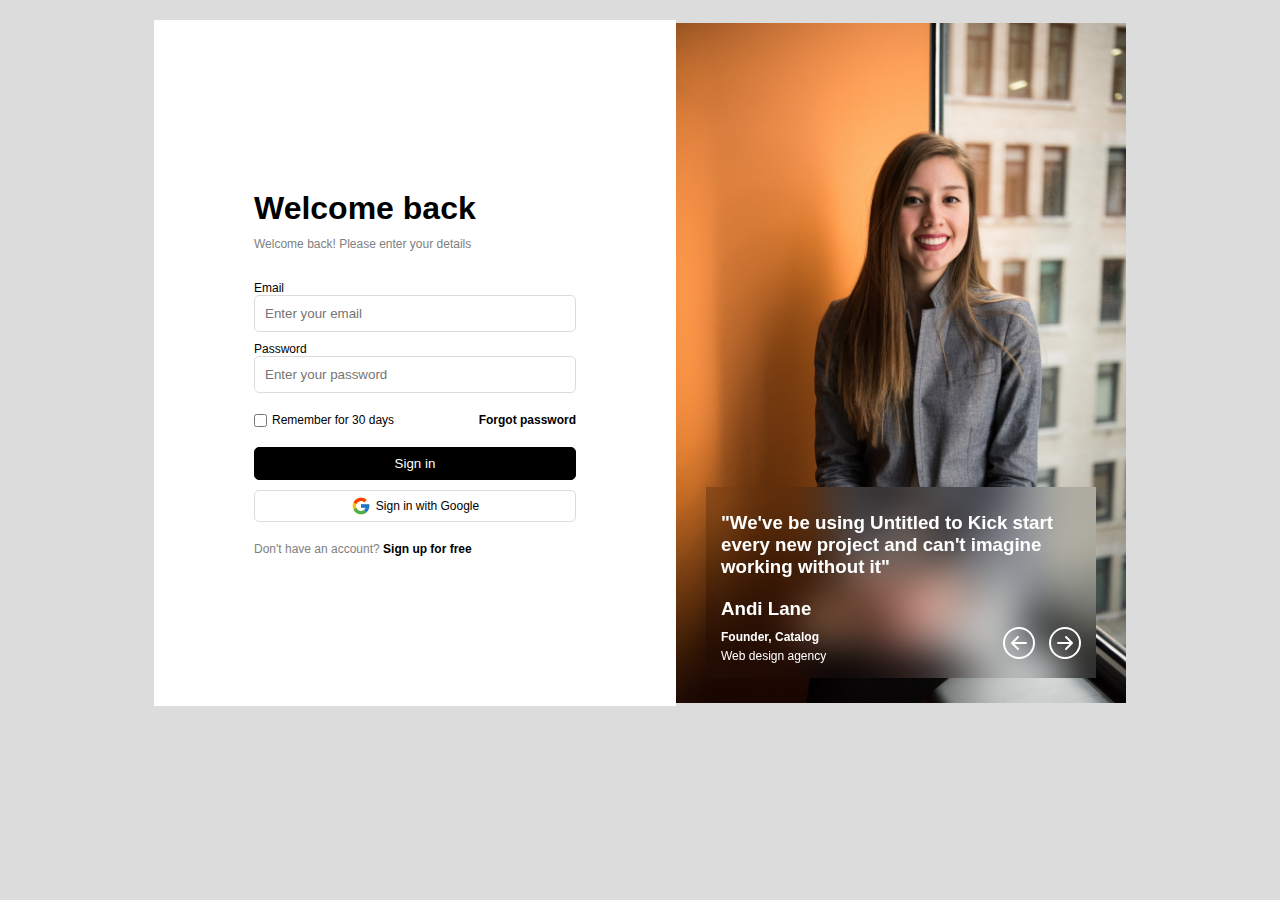
<file: index.html>
<!DOCTYPE html>
<html lang="en">
<head>
    <meta charset="UTF-8">
    <meta http-equiv="X-UA-Compatible" content="IE=edge">
    <meta name="viewport" content="width=device-width, initial-scale=1.0">
    <link rel="stylesheet" href="style.css">
    <title>Document</title>
</head>
<body>
    <main>
        <section>
            <h1>Welcome back</h1>
            <p>Welcome back! Please enter your details</p>
        </section>

        <section>
            <form action="">
                <div class="form1">
                    <div>
                        <label for="email">Email</label>
                        <input name="email" type="email" placeholder="Enter your email" class="input1">
                    </div>
                    <div>
                        <label for="password">Password</label>
                        <input name="password" type="password" placeholder="Enter your password" class="input1">
                    </div>
                </div>

                <div class="form2">
                    <div>
                        <input type="checkbox">
                        <label for="check">Remember for 30 days</label>
                    </div>
                    <div>
                        <b><a href="">Forgot password</a></b>
                    </div>
                </div>
                
                <div class="form3">
                    <button class="boton1">Sign in</button>
                    <button class="boton2"> <img src="icons8-google.svg" alt=""> <p>Sign in with Google</p></button>
                </div>
            </form>
        </section>

        <section>
            <p>Don't have an account? <b><a href="">Sign up for free</a></b></p>
        </section>
    </main>

    <aside>
        <section>
            <div class="card1">
                <h3>"We've be using Untitled to Kick start every new project and can't imagine working without it"</h3>
            </div> 
            <div class="card2">
                <div>
                    <h3>Andi Lane</h3>
                    <div>
                        <p class="p1"><b>Founder, Catalog</b></p>
                        <p> Web design agency</p>
                    </div>
                </div>
                <div>
                    <button class="boton3">    
                        <svg class="flecha1" xmlns="http://www.w3.org/2000/svg" width="32" height="32" fill="currentColor" class="bi bi-arrow-down-circle" viewBox="0 0 16 16">
                            <path fill-rule="evenodd" d="M1 8a7 7 0 1 0 14 0A7 7 0 0 0 1 8zm15 0A8 8 0 1 1 0 8a8 8 0 0 1 16 0zM8.5 4.5a.5.5 0 0 0-1 0v5.793L5.354 8.146a.5.5 0 1 0-.708.708l3 3a.5.5 0 0 0 .708 0l3-3a.5.5 0 0 0-.708-.708L8.5 10.293V4.5z"/>
                        </svg>
                    </button>
                    <button class="boton4">
                        <svg class="flecha2" xmlns="http://www.w3.org/2000/svg" width="32" height="32" fill="currentColor" class="bi bi-arrow-down-circle" viewBox="0 0 16 16">
                            <path fill-rule="evenodd" d="M1 8a7 7 0 1 0 14 0A7 7 0 0 0 1 8zm15 0A8 8 0 1 1 0 8a8 8 0 0 1 16 0zM8.5 4.5a.5.5 0 0 0-1 0v5.793L5.354 8.146a.5.5 0 1 0-.708.708l3 3a.5.5 0 0 0 .708 0l3-3a.5.5 0 0 0-.708-.708L8.5 10.293V4.5z"/>
                        </svg>
                    </button>
                </div>
            </div>
        </section>
    </aside>
    
</body>
</html>
</file>
<file: style.css>
*{
    padding: 0;
    margin: 0;
    font-family: Arial, Helvetica, sans-serif;
}
body{
    display: flex;
    flex-direction: row;
    justify-content: center;
    align-items: center;
    background-color: gainsboro;
    padding: 20px;
}
main{
    background-color: white;
    padding: 150px 100px;
}
section{
    margin-top: 20px;
}
section h1{
    margin-bottom: 10px;
}
section p{
    font-size: 12px;
}
div{
    margin-top: 10px;
}
a{
    font-style: none;
    text-decoration: none;
    color: black;
}
.input1{
    width: 300px;
    padding: 10px;
    border: solid gainsboro 0.5px;
    border-radius: 5px;
}
.form1{
    display: flex;
    flex-direction: column;
    font-size: 12px;
}
.form1 div{
    display: flex;
    flex-direction: column;
}
.form2{
    display: flex;
    flex-direction: row;
    justify-content:space-between;
    font-size: 12px;
}
.form2 div{
    display: flex;
    align-items: center;
}
.form2 div label{
    padding-left: 5px;
}
section p{
    color: gray;    
}
section div p{
    color: white;
}
.form3{
    display: flex;
    flex-direction: column;
    font-size: 12px;
}
.form3 button{
    margin-top: 10px;
    border-radius: 5px;
}
aside{
    background-image: url("mujer\ de\ negocios.jpg");
    background-size: cover;
    display: flex;
    align-items:end;
    justify-content: center;
    width: 450px;
    height: 680px;
}
aside section{
    filter:drop-shadow(10px);
    color: white;
    backdrop-filter: blur(20px);
    width: 80%;
    margin-bottom: 25px;
    padding: 15px;
}
.boton1{
    color: white;
    background-color: black;
    border: black solid 0.5px;
    padding: 8px;
}
.boton2{
    border: gainsboro solid 0.5px;
    background-color: white;
    display: flex;
    flex-direction: row;
    align-items: center;
    justify-content: center;
    padding: 5px;
}
.boton2 img{
    width: 20px;
    margin-right:5px;
}
.boton2 p{
    color: black;
}
.boton3{
    background-color: transparent;
    border: 0px;
    margin-right: 10px;
}
.boton4{
    background-color: transparent;
    border: 0px;
}
.card2{
    display: flex;
    align-items: end;
    flex-direction: row;
    justify-content: space-between;
}

.flecha1{
    transform: rotate(90deg);
    color: white;
}
.flecha2{
    transform: rotate(-90deg);
    color: white;
}
h3{
    margin-bottom: 10px;
}
.p1{
    margin-bottom: 5px;
}
</file>
